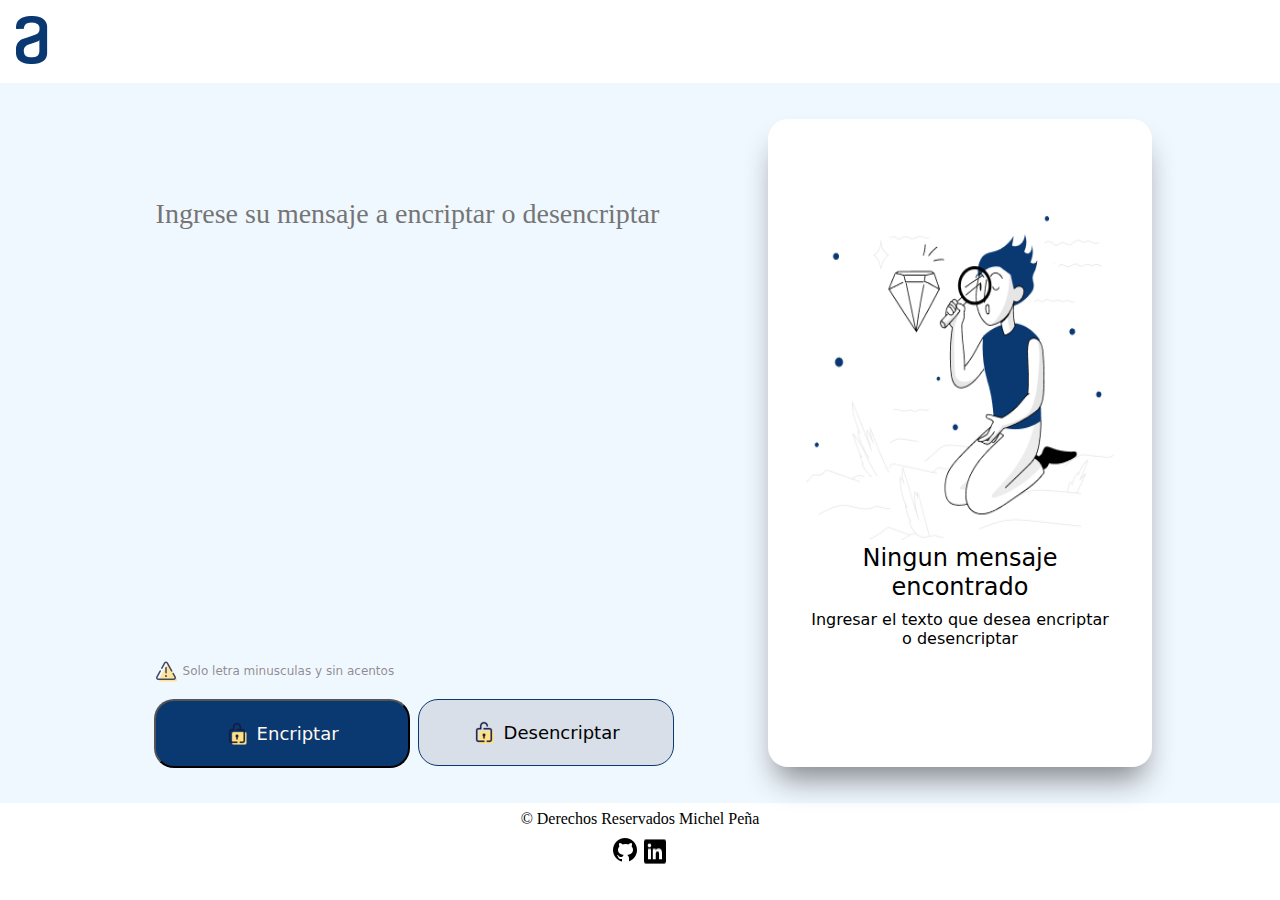
<file: index.html>
<!DOCTYPE html>
<html lang="es">
<head>
    <meta charset="UTF-8">
    <meta http-equiv="X-UA-Compatible" content="IE=edge">
    <meta name="viewport" content="width=device-width, initial-scale=1.0">
    <title>Encriptador de mensaje</title>
    <link rel="stylesheet" href="css/reset.css">
    <link rel="stylesheet" href="css/estilos.css">
    <link rel="icon" href="img/iconprogram.png" type="image/png" sizes="16x16">
</head>
<body>
    <header>
        <img src="img/alura.png" alt="logo" class="logo"> 
    </header>
    <div class="contenedorPrincipal">
        <div class="contenedorEncriptar">
            <textarea id="txtarea" class="txtArea" cols="30" rows="10" placeholder="Ingrese su mensaje a encriptar o desencriptar" autofocus></textarea>
        </div> 
        <div class="aviso">
            <p> <img src="img/iconsaviso.png" alt="aviso" id="iconaviso"> Solo letra minusculas y sin acentos </p>
        </div>
        <div class="botones">
            <button class="btnEncriptar" type="button" onclick="encriptar()"> <img src="img/iconsbloquear.png" alt="bloquear" sizes="16x16"> Encriptar </button>
            <button class="btnDesencriptar" type="button" onclick="desencriptar()"> <img src="img/iconsdesbloquear.png" alt="desbloquear"> Desencriptar </button>
        </div>
        <div class="contenedorEncriptado">
            <img src="img/buscando.png" alt="buscando" id="imagen">
            <div class="mensajeEncriptado" id="mensajeEncriptado">
                <h2 id="tituloMensaje"> Ningun mensaje encontrado </h2>
                <p id="mensajeParrafo"> Ingresar el texto que desea encriptar o desencriptar</p>       
            </div>
            <div class="resultado" id="resultado">
                <textarea id="textResultado" class="txtAreaResultado" cols="30" rows="10" placeholder="..."></textarea>
                <button id="btncopiar" class="btnCopiar" type="button" onclick="copiar()"> Copiar </button>
            </div>
        </div>
    </div> 
    <footer>
        <p>&copy; Derechos Reservados Michel Peña </p>
        <div class="redes">
            <a href="https://github.com/MAntonhy">
                <img src="img/github.png" alt="github">
            </a>
            <img src="img/linkedin.png" alt="linkedin">
        </div>
    </footer>
</body>
<script src="js/script.js"></script>
</html>
</file>
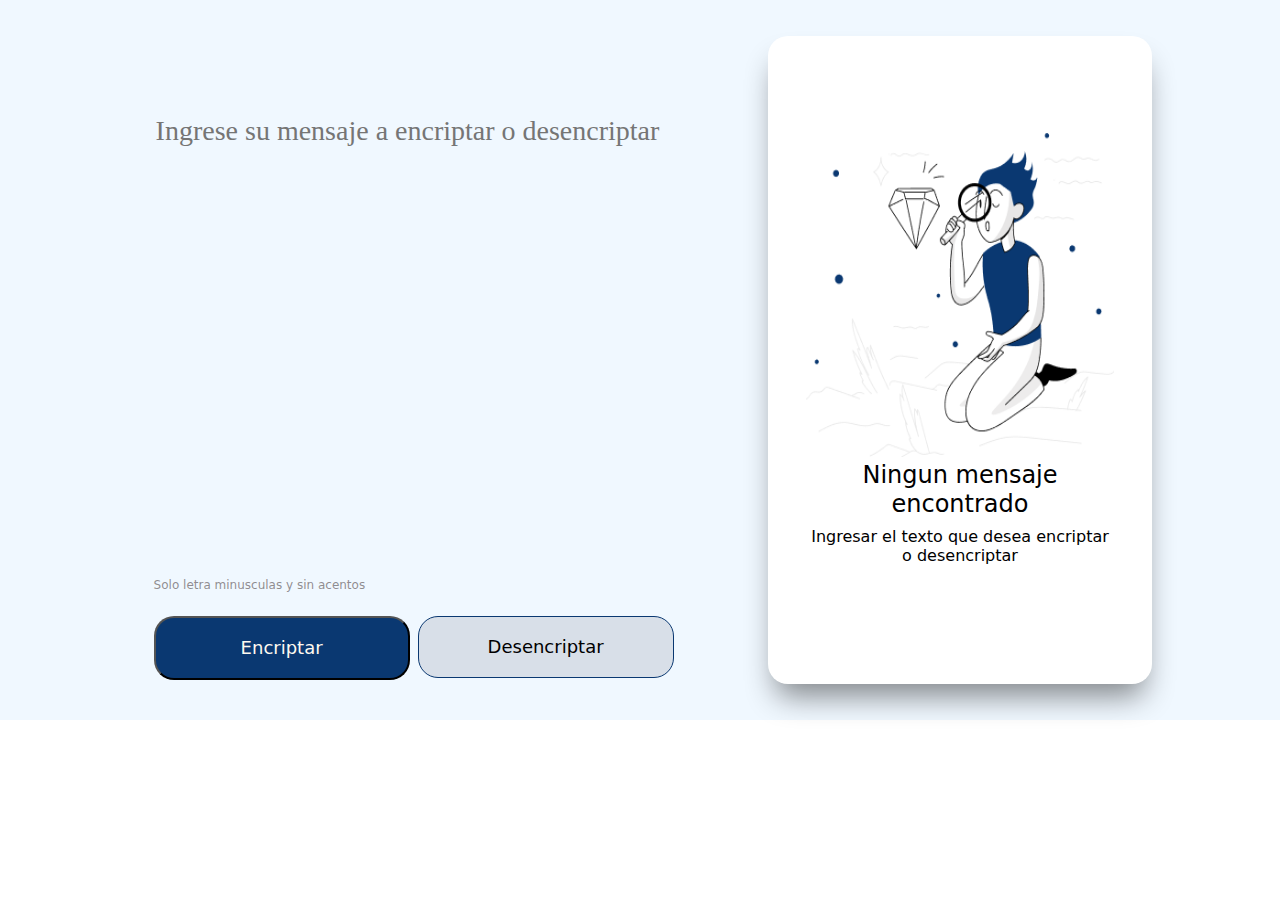
<file: proyectoEncriptadorMPV.html>
<!DOCTYPE html>
<html lang="en">
<head>
    <meta charset="UTF-8">
    <meta http-equiv="X-UA-Compatible" content="IE=edge">
    <meta name="viewport" content="width=device-width, initial-scale=1.0">
    <title>Encriptador de mensaje</title>
    <link rel="stylesheet" href="css/reset.css">
    <link rel="stylesheet" href="css/estilos.css">
</head>
<body>
    <div class="contenedorPrincipal">
        <div class="contenedorEncriptar">
            <textarea id="txtArea" class="txtArea" cols="30" rows="10" placeholder="Ingrese su mensaje a encriptar o desencriptar" autofocus></textarea>
        </div> 
        <div class="aviso">
            <p> Solo letra minusculas y sin acentos </p>
        </div>
        <div class="botones">
            <button class="btnEncriptar" type="button" onclick="encriptar()"> Encriptar </button>
            <button class="btnDesencriptar" type="button" onclick="desencriptar()"> Desencriptar </button>
        </div>
        <div class="contenedorEncriptado">
            <img src="img/buscando.png" alt="buscando" id="imagen">
            <div class="mensajeEncriptado" id="mensajeEncriptado">
                <h2 id="tituloMensaje"> Ningun mensaje encontrado </h2>
                <p id="mensajeParrafo"> Ingresar el texto que desea encriptar o desencriptar</p>
                <!--<textarea id="resultadoEncriptado" cols="30" rows="10"></textarea>-->
            </div>
        </div>

    </div> 
</body>
<script src="js/script.js"></script>
</html>
</file>
<file: css/estilos.css>
.contenedorPrincipal{
    position: relative;
    /*width: 100vw;*/
    height: 80vh;
    background: aliceblue;
}

.logo{
    margin: 1em;
    width: 2.5%;
}

.txtArea{
    position: absolute;
    width: 42%;
    height: 60%;
    left: 12%;
    top: 15%;
    border: none;
    resize: none;
    font-family: system-ui;
    font-style: normal;
    font-weight: 300;
    font-size: 28px;
    line-height: 150%;
    background-color: aliceblue;
}

.txtArea::placeholder{
    font-family: 'Segoe UI';
    font-style: normal;
    color: rgba(red, green, blue, 10);
}

.txtArea:focus, txtArea:active{
    border: none;
    outline: none;
}

.aviso{
    display: flex;
    flex-direction: row;
    align-items: center;
    gap: 10px;
    position: absolute;
    margin: 0;
    width: 80%;
    left: 12%;
    top: 80%;
}

.aviso p{
    display: flex;
    flex-direction: row;
    align-items: center;
    gap: 5px;
    font-size: 12px;
    font-weight: 400;
    line-height: 150%;
    font-family: system-ui;
    color: rgba(58, 45, 45, 0.671);
    opacity: 0.8;
}

.botones{
    display: flex;
    flex-direction: row;
    align-items: flex-start;
    padding: 2% 0;
    position: absolute;
    width: 80%;
    left: 12%;
    top: 82%;
    gap: 8px;
}

.btnEncriptar{
    display: flex;
    align-items: center;
    justify-content: center;
    padding: 2%;
    gap: 8px;
    width: 25%;
    background-color: #0a3871;
    border-radius: 20px;
    font-family: system-ui;
    font-size: 18px;
    line-height: 19px;
    text-align: center;
    color: floralwhite;

}

.btnDesencriptar{
    box-sizing: border-box;
    display: flex;
    flex-direction: row;
    align-items: center;
    justify-content: center;
    padding: 2%;
    gap: 8px;
    width: 25%;
    background: #d8dfe8;
    border: 1px solid #0a3871 ;
    border-radius: 20px;
    font-family: system-ui;
    font-size: 18px;
    font-weight: 400;
    line-height: 19px;
    text-align: center;
}

.btnEncriptar:hover, .btnDesencriptar:hover, .btnCopiar:hover{
    margin: 0.3%;
    width: 24.%;
    padding: 1.8%;
}

.contenedorEncriptado{
    display: flex;
    justify-content: center;
    font-family: system-ui;
    position: absolute;
    width: 30%;
    height: 90%;
    left: 60%;
    top: 5%;
    background-color: white;
    box-shadow: 0px 20px 30px -8px rgba(0, 0, 0, 0.46); 
    border-radius: 20px;
}

.mensajeEncriptado{
    display: flex;
    flex-direction: column;
    align-items: center;
    justify-content: center;
    padding: 1%;
    gap: 8px;
    position: absolute;
    width: 100%;
    top: 65%;
    text-align: center;
}

.mensajeEncriptado h2{
    width: 60%;
    font-size: 24px;
    font-weight: 400;
    line-height: 120%;
    text-align: center;
}

.mensajeEncriptado p{
    width: 80%;
    line-height: 120%;
    text-align: center;
    font-weight: 300;

}

.contenedorEncriptado img{
    position: absolute;
    width: 80%;
    height: 50%;
    top: 15%;
    align-items: center;

}

.resultado{
    display: none;
    flex-direction: column;
    justify-content: center;
    position: absolute;
    width: 80%;
    height: 90%;
    top: 2%;
    padding: 1em 1em;
    align-items: center;
    
}

.txtAreaResultado{
    padding: 0.5em 0.5em;
    margin: 0.5em 0.5em;
    position: absolute;
    width: 90%;
    height: 75%;
    top: 5%;
    resize: none;
    border: none;
    border-radius: 15px;
    font-family: system-ui;
    font-style: normal;
    font-weight: 300;
    font-size: 27px;
    line-height: 150%;
    background-color: aliceblue;
}

.btnCopiar{
    box-sizing: border-box;
    display: flex;
    justify-content: center;
    position: absolute;
    top: 85%;
    width: 65%;
    height: 10%;
    background: #d8dfe8;
    border: 1px solid #0a3871 ;
    border-radius: 20px;
    font-family: system-ui;
    font-size: 18px;
    font-weight: 400;
    line-height: 19px;
    align-items: center;
    flex-direction: row;

}

footer{
    display: grid;
    justify-content: center;
}
footer p{
    padding: 0.5em;
}
.redes{
    display: inline-flex;
    justify-content: center;
}


/* Responsive Design */

@media (max-width: 57.5em){
    .contenedorPrincipal{
        display: flex;
        flex-direction: row;
    }
    .contenedorEncriptar{
        width: 100%;
    }
    .logo{
        width: 4%;
    }
    .txtArea{
        width: 80%;
        height: 40%;
        left: 10%;
        top: 2%;
        font-size: 23px;
    }
    .aviso{
        width: 80%;
        left: 10%;
        top: 46%;
    }
    .aviso p{
        font-size: 14px;
    }
    .botones{
        width: 80%;
        left: 10%;
        top: 51%;
    }
    .btnEncriptar, .btnDesencriptar{
        width: 48%;
        border-radius: 15px;
    }
    .btnEncriptar:hover, .btnDesencriptar:hover{
        margin: 0.3%;
        width: 47.5%;
        padding: 1.8%;
    }
    .contenedorEncriptado{
        width: 80%;
        height: 47%;
        left: 10%;
        top: 60%;
    }
    .mensajeEncriptado{
        width: 100%;
        top: 30%;
    }
    .contenedorEncriptado img{
        top: 0;
        display: none;
        visibility: hidden;
    }
    footer{
        padding-top: 13%;
    }
    .txtAreaResultado{
        top: 2%;
        font-size: 23px;
    }

   
}
</file>
